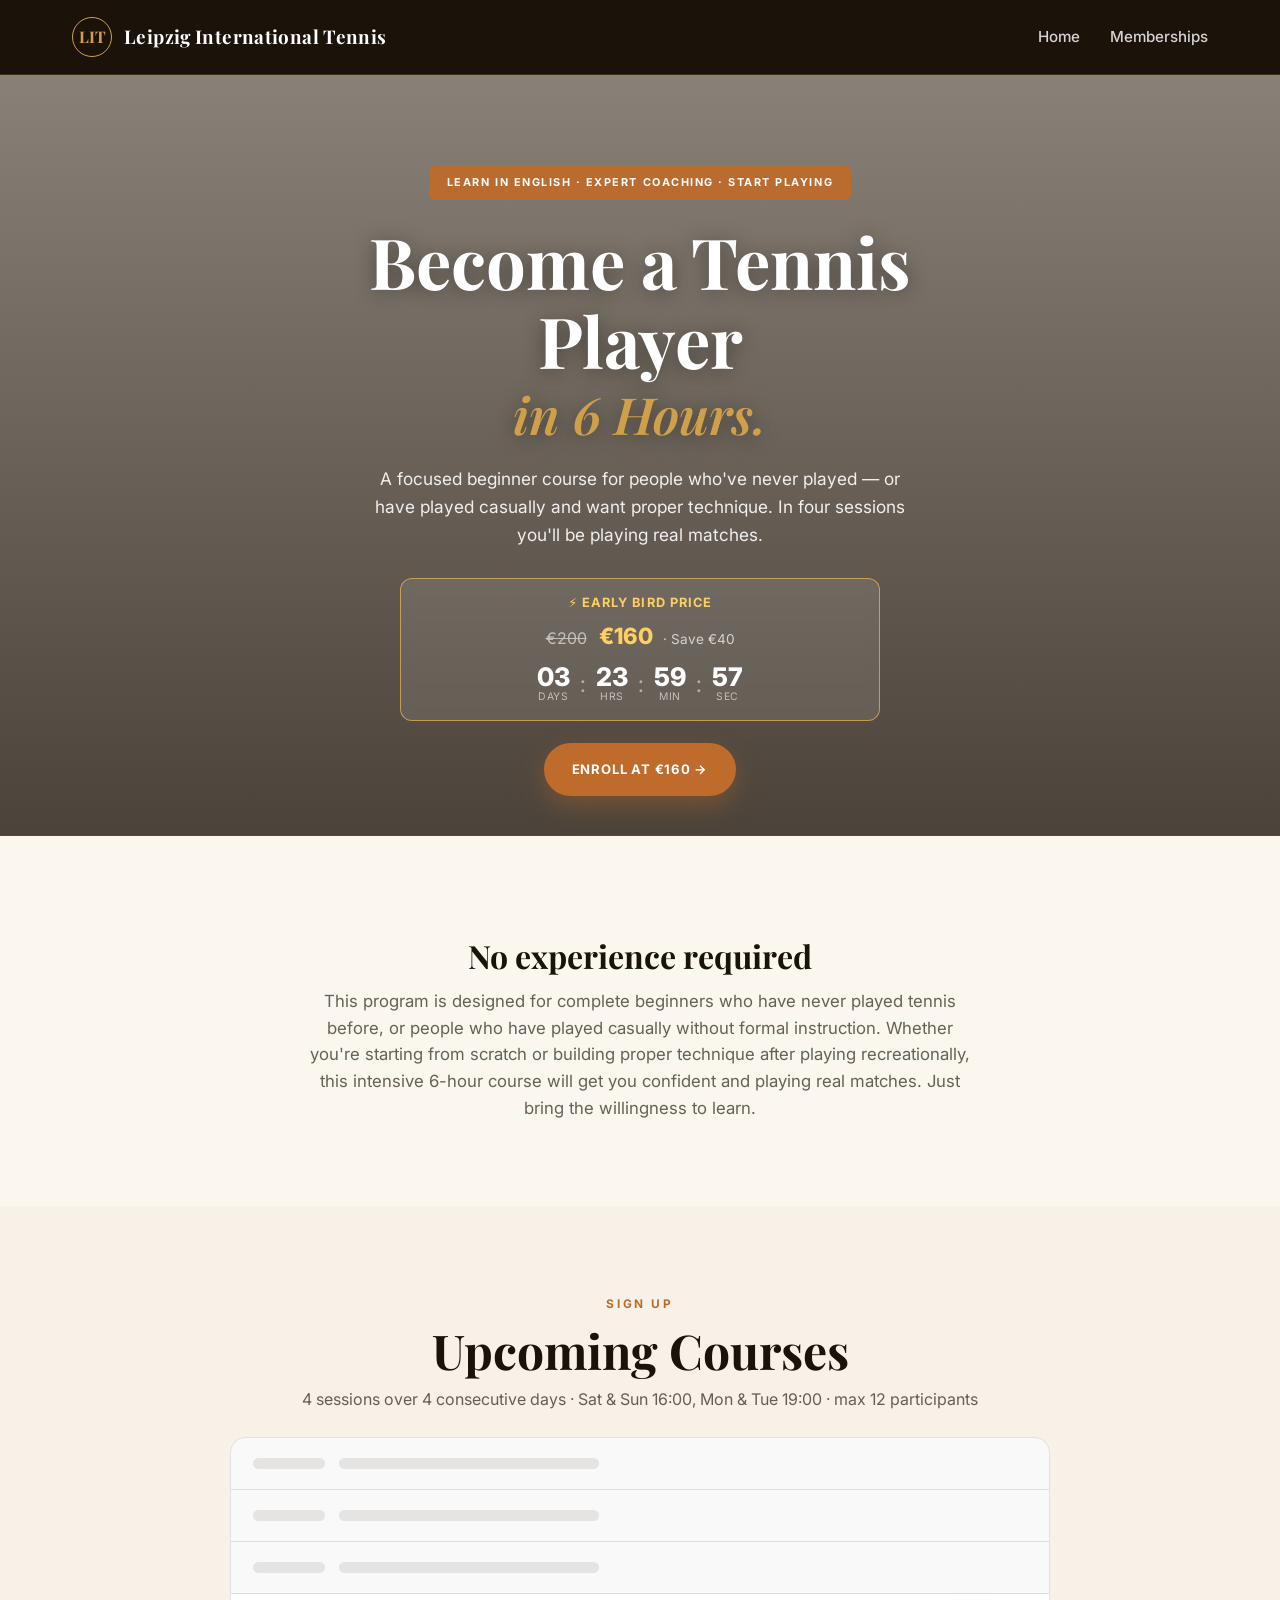
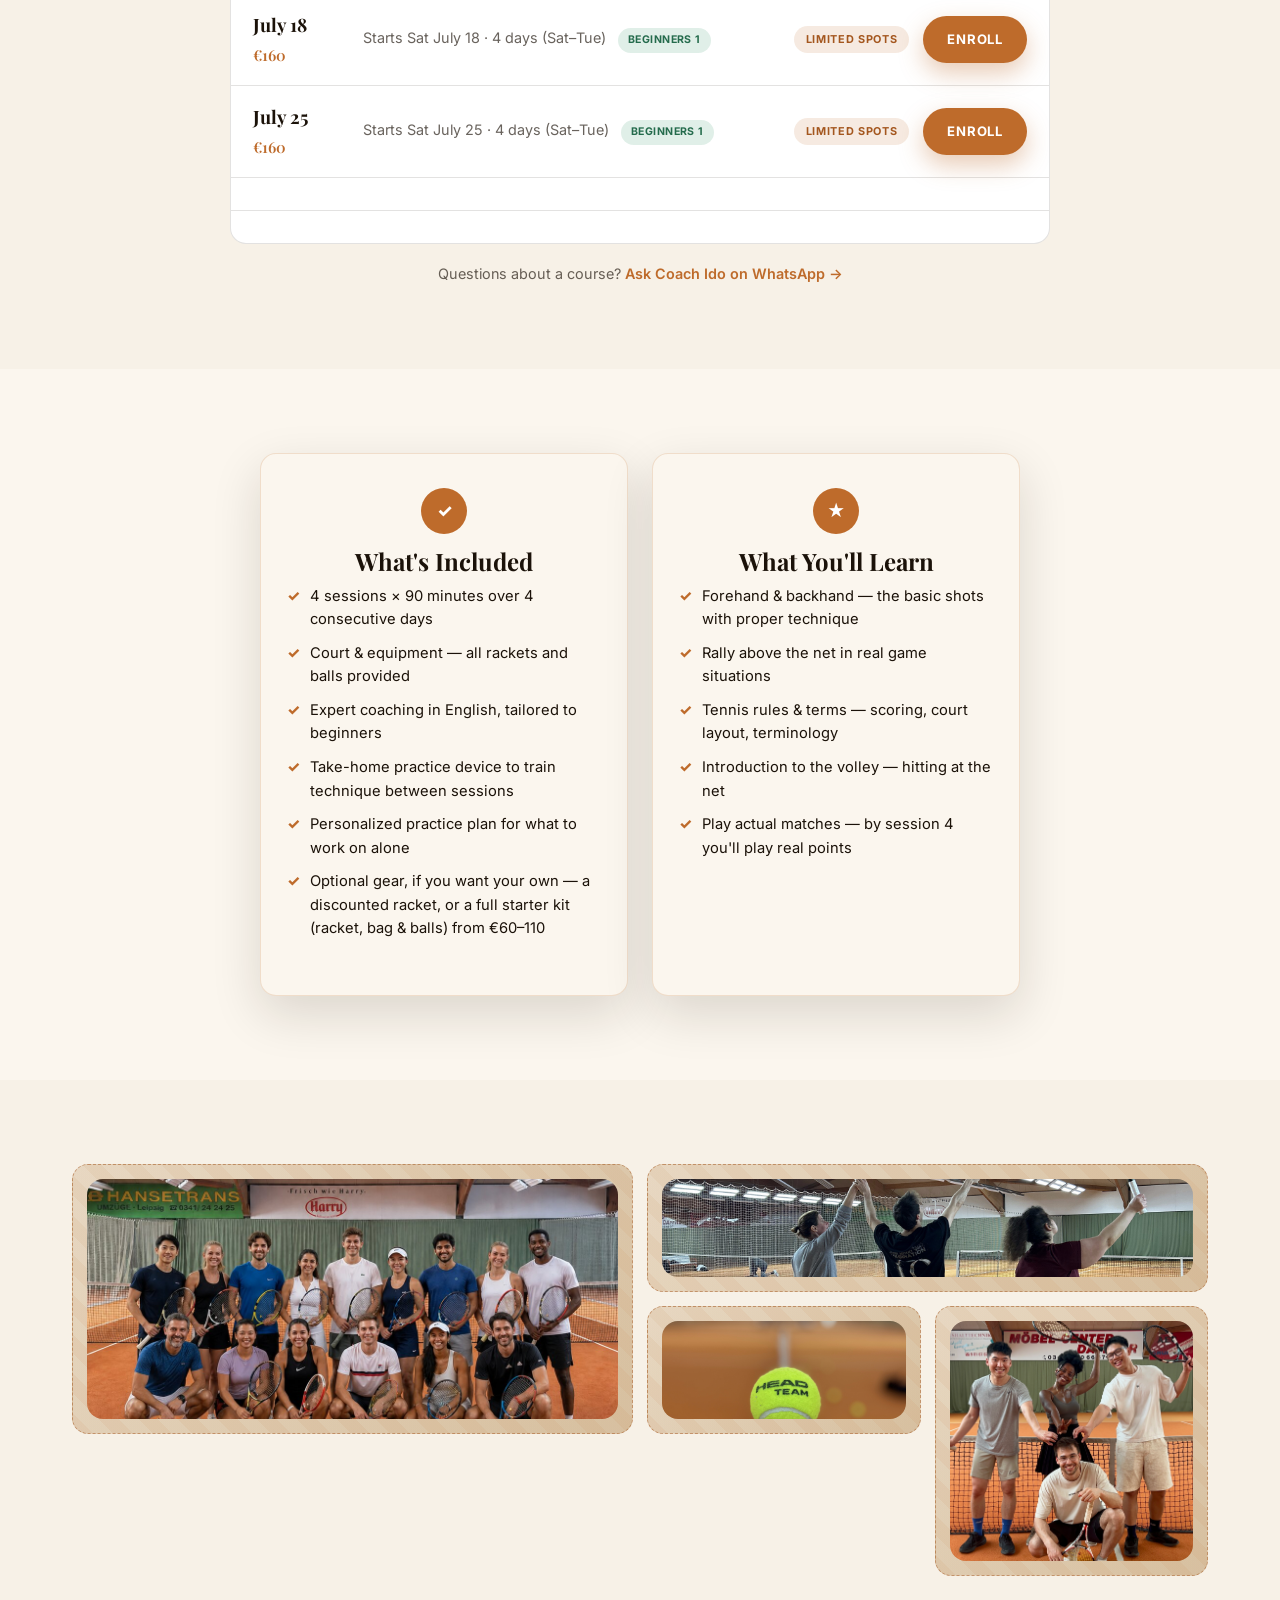
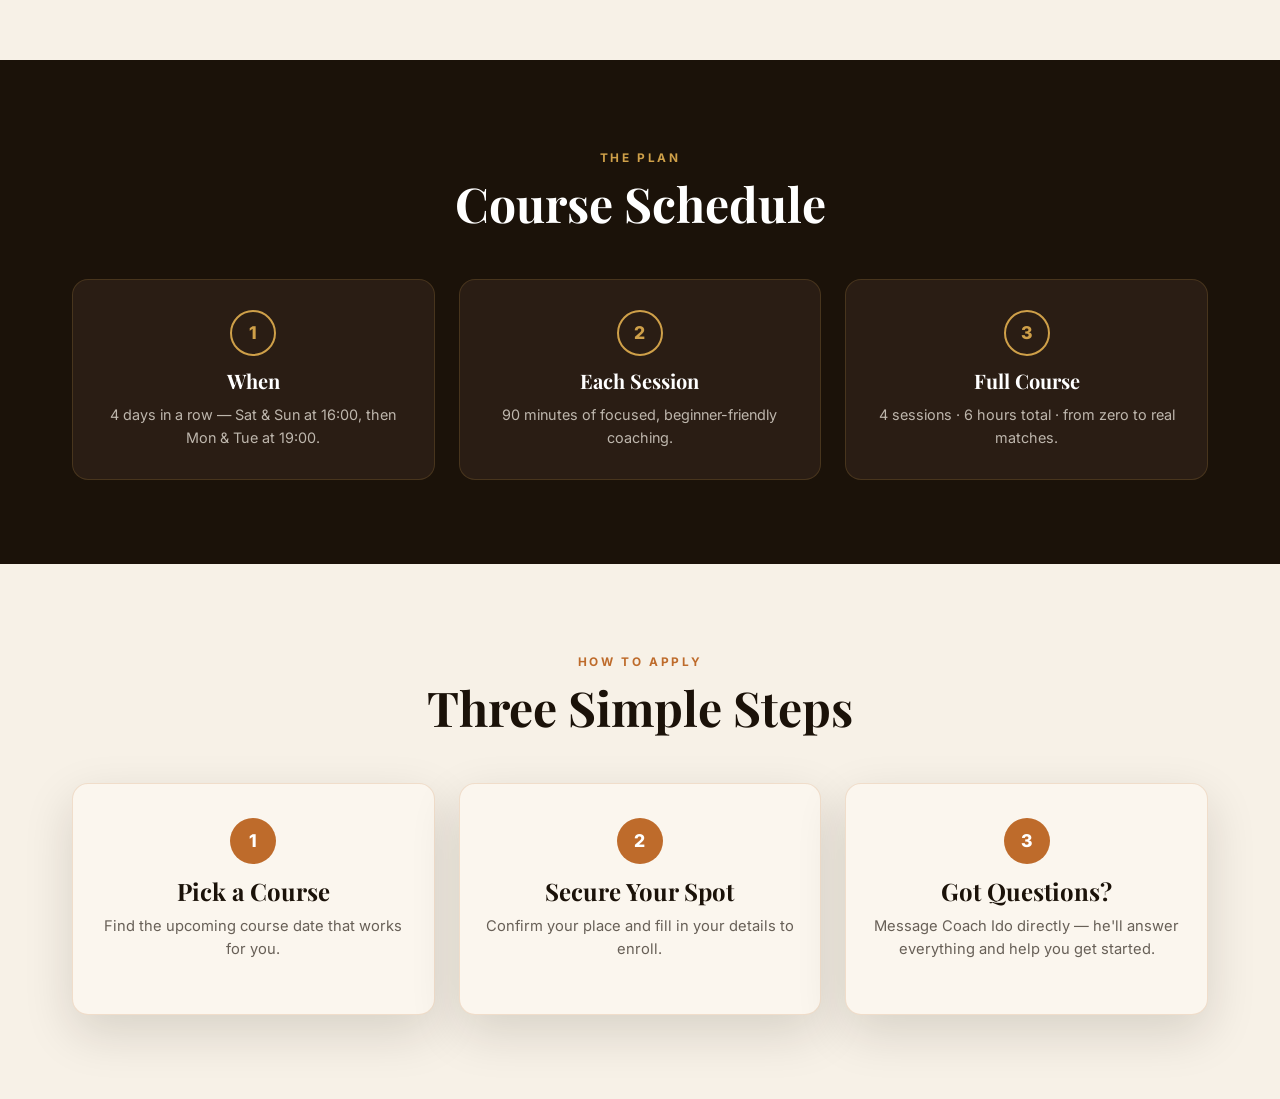
<file: index.html>
<!DOCTYPE html>
<html lang="en">
<head>
<meta charset="UTF-8" />
<!-- Meta Pixel Code -->
<script>
  !function(f,b,e,v,n,t,s)
  {if(f.fbq)return;n=f.fbq=function(){n.callMethod?
  n.callMethod.apply(n,arguments):n.queue.push(arguments)};
  if(!f._fbq)f._fbq=n;n.push=n;n.loaded=!0;n.version='2.0';
  n.queue=[];t=b.createElement(e);t.async=!0;
  t.src=v;s=b.getElementsByTagName(e)[0];
  s.parentNode.insertBefore(t,s)}(window, document,'script',
  'https://connect.facebook.net/en_US/fbevents.js');
  fbq('init', '2044538419493701');
  fbq('track', 'PageView');
</script>
<noscript><img height="1" width="1" style="display:none"
  src="https://www.facebook.com/tr?id=2044538419493701&ev=PageView&noscript=1"
/></noscript>
<!-- End Meta Pixel Code -->
<meta name="viewport" content="width=device-width, initial-scale=1.0" />
<title>Tennis Kickstart — Learn Tennis in 6 Hours | Leipzig International Tennis</title>
<meta name="description" content="Tennis Kickstart in Leipzig: become a tennis player in 6 hours. A beginner course of 4 × 90-minute sessions over 4 days in English — court, equipment, and a practice plan included." />
<meta property="og:title" content="Tennis Kickstart — Learn Tennis in 6 Hours" />
<meta property="og:description" content="Beginner tennis course in English — 4 sessions over 4 days, equipment included, play real matches by session 4." />
<meta property="og:type" content="website" />
<link rel="preconnect" href="https://fonts.googleapis.com"><link rel="preconnect" href="https://fonts.gstatic.com" crossorigin>
<link href="https://fonts.googleapis.com/css2?family=Playfair+Display:ital,wght@0,500;0,600;0,700;0,800;1,500;1,600&family=Inter:wght@300;400;500;600;700;800&display=swap" rel="stylesheet">
<link rel="canonical" href="https://www.leipziginternationaltennis.com/kickstart.html" />
<link rel="stylesheet" href="styles.css">
</head>
<body>

<header class="nav">
  <div class="wrap nav-inner">
    <a href="index.html" class="brand"><span class="logo">LIT</span><b>Leipzig International Tennis</b></a>
    <nav class="nav-links" id="navLinks">
      <a href="https://www.leipziginternationaltennis.com/">Home</a>
      <a href="https://www.leipziginternationaltennis.com/memberships">Memberships</a>
    </nav>
    <button class="nav-toggle" id="navToggle" aria-label="Menu">☰</button>
  </div>
</header>

<section class="hero" style="min-height:66vh;background:linear-gradient(180deg,rgba(27,18,9,.5),rgba(27,18,9,.78)),url('https://images.pexels.com/photos/32289800/pexels-photo-32289800.jpeg?auto=compress&cs=tinysrgb&w=1920');background-size:cover;background-position:center">
  <div class="hero-inner" style="padding:90px 22px 40px">
    <span class="badge">Learn in English · Expert coaching · Start playing</span>
    <h1>Become a Tennis Player<span class="script">in 6 Hours.</span></h1>
    <p class="lead">A focused beginner course for people who've never played — or have played casually and want proper technique. In four sessions you'll be playing real matches.</p>

    <!-- Early Bird Banner -->
    <div id="early-bird" style="background:rgba(255,255,255,0.1);border:1px solid rgba(255,200,80,0.6);border-radius:12px;padding:14px 20px;margin:20px auto 22px;max-width:480px;text-align:center;backdrop-filter:blur(6px)">
      <div style="color:#ffd060;font-size:.8rem;font-weight:700;letter-spacing:.08em;text-transform:uppercase;margin-bottom:4px">⚡ Early Bird Price</div>
      <div style="color:#fff;font-size:1rem;margin-bottom:10px">
        <span style="text-decoration:line-through;opacity:.6;margin-right:8px">€200</span>
        <span style="font-size:1.4rem;font-weight:800;color:#ffd060">€160</span>
        <span style="opacity:.7;font-size:.85rem;margin-left:6px">· Save €40</span>
      </div>
      <div style="display:flex;justify-content:center;gap:10px" id="countdown">
        <div style="text-align:center"><div id="cd-d" style="font-size:1.6rem;font-weight:800;color:#fff;line-height:1">--</div><div style="font-size:.65rem;color:rgba(255,255,255,.6);text-transform:uppercase;letter-spacing:.06em">Days</div></div>
        <div style="font-size:1.4rem;color:rgba(255,255,255,.5);align-self:flex-start;padding-top:2px">:</div>
        <div style="text-align:center"><div id="cd-h" style="font-size:1.6rem;font-weight:800;color:#fff;line-height:1">--</div><div style="font-size:.65rem;color:rgba(255,255,255,.6);text-transform:uppercase;letter-spacing:.06em">Hrs</div></div>
        <div style="font-size:1.4rem;color:rgba(255,255,255,.5);align-self:flex-start;padding-top:2px">:</div>
        <div style="text-align:center"><div id="cd-m" style="font-size:1.6rem;font-weight:800;color:#fff;line-height:1">--</div><div style="font-size:.65rem;color:rgba(255,255,255,.6);text-transform:uppercase;letter-spacing:.06em">Min</div></div>
        <div style="font-size:1.4rem;color:rgba(255,255,255,.5);align-self:flex-start;padding-top:2px">:</div>
        <div style="text-align:center"><div id="cd-s" style="font-size:1.6rem;font-weight:800;color:#fff;line-height:1">--</div><div style="font-size:.65rem;color:rgba(255,255,255,.6);text-transform:uppercase;letter-spacing:.06em">Sec</div></div>
      </div>
    </div>

    <a href="#enroll" class="btn btn-primary">Enroll at €160 →</a>
  </div>
</section>

<script>
(function() {
  // Set deadline to 4 days from first visit, stored in localStorage
  var key = 'kickstart_eb_deadline';
  var deadline = localStorage.getItem(key);
  if (!deadline) {
    deadline = Date.now() + 4 * 24 * 60 * 60 * 1000;
    localStorage.setItem(key, deadline);
  }
  deadline = parseInt(deadline);

  function tick() {
    var diff = deadline - Date.now();
    var eb = document.getElementById('early-bird');
    if (diff <= 0) {
      if (eb) eb.style.display = 'none';
      return;
    }
    var d = Math.floor(diff / 86400000);
    var h = Math.floor((diff % 86400000) / 3600000);
    var m = Math.floor((diff % 3600000) / 60000);
    var s = Math.floor((diff % 60000) / 1000);
    document.getElementById('cd-d').textContent = String(d).padStart(2,'0');
    document.getElementById('cd-h').textContent = String(h).padStart(2,'0');
    document.getElementById('cd-m').textContent = String(m).padStart(2,'0');
    document.getElementById('cd-s').textContent = String(s).padStart(2,'0');
    setTimeout(tick, 1000);
  }
  tick();
})();
</script>

<section class="section intro">
  <div class="wrap">
    <h2>No experience required</h2>
    <p>This program is designed for complete beginners who have never played tennis before, or people who have played casually without formal instruction. Whether you're starting from scratch or building proper technique after playing recreationally, this intensive 6-hour course will get you confident and playing real matches. Just bring the willingness to learn.</p>
  </div>
</section>

<section class="section" id="enroll">
  <div class="wrap">
    <div class="section-head" style="margin-bottom:24px"><span class="eyebrow">Sign up</span><h2>Upcoming Courses</h2><p style="color:var(--muted-light);margin-top:10px">4 sessions over 4 consecutive days · Sat &amp; Sun 16:00, Mon &amp; Tue 19:00 · max 12 participants</p></div>
    <div class="course-list">
      <div class="course-row past"><span class="ghost gd"></span><span class="ghost gi"></span></div>
      <div class="course-row past"><span class="ghost gd"></span><span class="ghost gi"></span></div>
      <div class="course-row past"><span class="ghost gd"></span><span class="ghost gi"></span></div>
      <div class="course-row open">
        <span class="c-date">July 18<br><small style="font-size:.95rem;font-weight:600;color:var(--orange)">€160</small></span>
        <span class="c-info">Starts Sat July 18 · 4 days (Sat–Tue) <span class="lvl-badge">Beginners 1</span></span>
        <span class="spots">Limited spots</span>
        <a href="https://wa.me/4915223182062?text=Hey%21%20I%27d%20like%20to%20sign%20up%20to%20the%20Kickstart%20program%20on%20July%2018%2C%20how%20can%20I%20complete%20the%20registration%3F" class="btn btn-primary" target="_blank" rel="noopener">Enroll</a>
      </div>
      <div class="course-row open">
        <span class="c-date">July 25<br><small style="font-size:.95rem;font-weight:600;color:var(--orange)">€160</small></span>
        <span class="c-info">Starts Sat July 25 · 4 days (Sat–Tue) <span class="lvl-badge">Beginners 1</span></span>
        <span class="spots">Limited spots</span>
        <a href="https://wa.me/4915223182062?text=Hey%21%20I%27d%20like%20to%20sign%20up%20to%20the%20Kickstart%20program%20on%20July%2025%2C%20how%20can%20I%20complete%20the%20registration%3F" class="btn btn-primary" target="_blank" rel="noopener">Enroll</a>
      </div>
      <div class="course-row tba"><span class="ghost gd"></span><span class="ghost gi"></span></div>
      <div class="course-row tba"><span class="ghost gd"></span><span class="ghost gi"></span></div>
    </div>
    <p class="center" style="margin-top:18px;color:var(--muted-light);font-size:.9rem">Questions about a course? <a href="https://wa.me/4915223182062?text=Hi%21%20I%20have%20a%20few%20questions%20regarding%20the%20Tennis%20Kickstart%20course%21" style="color:var(--orange);font-weight:600" target="_blank" rel="noopener">Ask Coach Ido on WhatsApp →</a></p>
  </div>
</section>

<section class="section" style="background:var(--cream-2)">
  <div class="wrap">
    <div class="cards two">
      <div class="card">
        <div class="pill-num">✓</div>
        <h3>What's Included</h3>
        <ul class="feat">
          <li>4 sessions × 90 minutes over 4 consecutive days</li>
          <li>Court &amp; equipment — all rackets and balls provided</li>
          <li>Expert coaching in English, tailored to beginners</li>
          <li>Take-home practice device to train technique between sessions</li>
          <li>Personalized practice plan for what to work on alone</li>
          <li>Optional gear, if you want your own — a discounted racket, or a full starter kit (racket, bag &amp; balls) from €60–110</li>
        </ul>
      </div>
      <div class="card">
        <div class="pill-num">★</div>
        <h3>What You'll Learn</h3>
        <ul class="feat">
          <li>Forehand &amp; backhand — the basic shots with proper technique</li>
          <li>Rally above the net in real game situations</li>
          <li>Tennis rules &amp; terms — scoring, court layout, terminology</li>
          <li>Introduction to the volley — hitting at the net</li>
          <li>Play actual matches — by session 4 you'll play real points</li>
        </ul>
      </div>
    </div>
  </div>
</section>

<section class="section">
  <div class="wrap">
    <div class="art-gallery">
      <div class="ph"><img src="images/hero.jpg" alt="Tennis court hero" style="width:100%;height:100%;object-fit:cover;display:block"></div>
      <div class="ph"><img src="images/kickstart-group.jpg" alt="Kickstart participants" style="width:100%;height:100%;object-fit:cover;display:block"></div>
      <div class="ph"><img src="images/kickstart-team-large.jpg" alt="Kickstart group on court" style="width:100%;height:100%;object-fit:cover;display:block"></div>
      <div class="ph" style="grid-row:span 2"><img src="images/IMG_6059.JPG" alt="Tennis session" style="width:100%;height:100%;object-fit:cover;object-position:center 57%;display:block"></div>
    </div>
  </div>
</section>

<section class="section dark">
  <div class="wrap">
    <div class="section-head"><span class="eyebrow" style="color:var(--gold)">The plan</span><h2>Course Schedule</h2></div>
    <div class="cards">
      <div class="b-card"><div class="pill-num">1</div><h3>When</h3><p>4 days in a row — Sat &amp; Sun at 16:00, then Mon &amp; Tue at 19:00.</p></div>
      <div class="b-card"><div class="pill-num">2</div><h3>Each Session</h3><p>90 minutes of focused, beginner-friendly coaching.</p></div>
      <div class="b-card"><div class="pill-num">3</div><h3>Full Course</h3><p>4 sessions · 6 hours total · from zero to real matches.</p></div>
    </div>
  </div>
</section>

<section class="section">
  <div class="wrap">
    <div class="section-head"><span class="eyebrow">How to apply</span><h2>Three Simple Steps</h2></div>
    <div class="cards">
      <div class="card"><div class="pill-num">1</div><h3>Pick a Course</h3><p class="desc">Find the upcoming course date that works for you.</p></div>
      <div class="card"><div class="pill-num">2</div><h3>Secure Your Spot</h3><p class="desc">Confirm your place and fill in your details to enroll.</p></div>
      <div class="card"><div class="pill-num">3</div><h3>Got Questions?</h3><p class="desc">Message Coach Ido directly — he'll answer everything and help you get started.</p></div>
    </div>
  </div>
</section>

<footer>
  <div class="wrap foot-grid">
    <di
</file>
<file: styles.css>
/* Leipzig International Tennis — shared design system */
:root{
  --espresso:#1B1209;
  --espresso-2:#241913;
  --espresso-card:#2A1D14;
  --cream:#F7F1E7;
  --cream-2:#FBF6EE;
  --orange:#BE6B2B;
  --orange-dark:#A4571F;
  --gold:#CFA049;
  --green:#3F9B73;
  --lime:#CBEF45;
  --wa:#25D366;
  --ink:#1B1209;
  --muted-dark:rgba(247,241,231,.72);
  --muted-light:rgba(27,18,9,.66);
  --line:rgba(190,107,43,.35);
  --line-soft:rgba(27,18,9,.12);
  --maxw:1180px;
  --radius:16px;
  --shadow:0 18px 50px rgba(27,18,9,.14);
}
*{box-sizing:border-box;margin:0;padding:0}
html{scroll-behavior:smooth}
body{font-family:'Inter',system-ui,sans-serif;color:var(--ink);background:var(--cream);line-height:1.6;-webkit-font-smoothing:antialiased}
h1,h2,h3,h4{font-family:'Playfair Display',serif;line-height:1.12;font-weight:700}
a{color:inherit;text-decoration:none}
img{max-width:100%;display:block}
.wrap{max-width:var(--maxw);margin:0 auto;padding:0 22px}
.eyebrow{font-family:'Inter';font-weight:700;letter-spacing:.22em;text-transform:uppercase;font-size:.74rem;color:var(--orange)}
.section{padding:84px 0}
.center{text-align:center}

/* Placeholders */
.ph{position:relative;background:
    repeating-linear-gradient(45deg,rgba(190,107,43,.10) 0 14px,rgba(190,107,43,.04) 14px 28px),
    linear-gradient(135deg,#e9dcc8,#d8c3a4);
  display:flex;align-items:center;justify-content:center;color:var(--orange-dark);font-weight:600;
  font-size:.8rem;letter-spacing:.08em;text-transform:uppercase;border:1px dashed rgba(164,87,31,.5);
  border-radius:12px;min-height:120px;text-align:center;padding:14px}
.ph.dark{background:
    repeating-linear-gradient(45deg,rgba(207,160,73,.10) 0 14px,rgba(207,160,73,.03) 14px 28px),
    linear-gradient(135deg,#2c1f15,#221710);
  color:var(--gold);border-color:rgba(207,160,73,.45)}

/* Buttons */
.btn{display:inline-flex;align-items:center;gap:.5em;font-weight:700;letter-spacing:.06em;text-transform:uppercase;
  font-size:.82rem;padding:14px 26px;border-radius:50px;cursor:pointer;border:2px solid transparent;
  transition:transform .15s ease,box-shadow .2s ease,background .2s,color .2s}
.btn:hover{transform:translateY(-2px)}
.btn-primary{background:var(--orange);color:#fff;box-shadow:0 10px 24px rgba(190,107,43,.35)}
.btn-primary:hover{background:var(--orange-dark)}
.btn-ghost{background:transparent;color:var(--orange);border-color:var(--orange)}
.btn-ghost:hover{background:var(--orange);color:#fff}
.btn-light{background:#fff;color:var(--ink)}
.btn-wa{background:#fff;color:var(--wa);font-weight:800}
.btn-lime{background:var(--lime);color:#1b1f08;font-weight:800}

/* NAV */
header.nav{position:sticky;top:0;z-index:60;background:var(--espresso);border-bottom:1px solid rgba(207,160,73,.18)}
.nav-inner{display:flex;align-items:center;justify-content:space-between;height:74px}
.brand{display:flex;align-items:center;gap:12px;color:#fff}
.brand .logo{width:40px;height:40px;border:1.5px solid var(--gold);border-radius:50%;display:flex;align-items:center;
  justify-content:center;color:var(--gold);font-family:'Playfair Display';font-weight:700}
.brand b{font-family:'Playfair Display';font-weight:700;font-size:1.18rem;letter-spacing:.02em;color:#fff}
.nav-links{display:flex;align-items:center;gap:30px}
.nav-links a{color:rgba(255,255,255,.82);font-weight:500;font-size:.95rem}
.nav-links a:hover{color:var(--orange)}
.nav-cta{padding:10px 20px;font-size:.74rem}
.nav-toggle{display:none;background:none;border:none;color:#fff;font-size:1.6rem;cursor:pointer}

/* HERO */
.hero{position:relative;color:#fff;min-height:88vh;display:flex;align-items:center;
  background:linear-gradient(180deg,rgba(27,18,9,.55),rgba(27,18,9,.78)),
  repeating-linear-gradient(45deg,#3a2817 0 30px,#33230f 30px 60px);text-align:center;overflow:hidden}
.hero .ph-note{position:absolute;top:16px;left:50%;transform:translateX(-50%);background:rgba(0,0,0,.4);
  color:var(--gold);font-size:.7rem;letter-spacing:.12em;text-transform:uppercase;padding:6px 14px;border-radius:30px;
  border:1px dashed rgba(207,160,73,.5)}
.hero-inner{max-width:760px;margin:0 auto;padding:120px 22px 90px}
.badge{display:inline-block;background:rgba(190,107,43,.92);color:#fff;font-weight:700;letter-spacing:.14em;
  text-transform:uppercase;font-size:.68rem;padding:9px 18px;border-radius:6px;margin-bottom:22px}
.hero h1{font-size:clamp(2.6rem,6vw,4.4rem);text-shadow:0 2px 20px rgba(0,0,0,.4)}
.hero .script{display:block;font-style:italic;color:var(--gold);font-weight:600;font-size:clamp(2rem,4.6vw,3.2rem);margin-top:6px}
.hero p.lead{font-size:1.08rem;color:rgba(255,255,255,.9);max-width:560px;margin:22px auto 30px}
.offer-card{background:rgba(27,18,9,.66);backdrop-filter:blur(6px);border:1px solid rgba(207,160,73,.35);
  border-radius:14px;padding:24px;max-width:430px;margin:0 auto}
.offer-card .tag{color:var(--gold);letter-spacing:.18em;font-size:.7rem;text-transform:uppercase;font-weight:700}
.offer-card h3{font-size:1.7rem;margin:4px 0}
.offer-card p{color:rgba(255,255,255,.8);font-size:.92rem;margin-bottom:16px}

/* INTRO */
.intro{background:var(--cream-2);text-align:center}
.intro .link-more{color:var(--orange);font-weight:700;text-decoration:underline;text-underline-offset:4px}
.intro h2{font-size:2rem;margin:18px 0 14px}
.intro p{max-width:680px;margin:0 auto;color:var(--muted-light);font-size:1.05rem}

.section-head{text-align:center;margin-bottom:48px}
.section-head h2{font-size:clamp(2rem,4vw,3rem);margin-top:8px}
.page-head{text-align:center;margin-bottom:30px}
.page-head h1{font-size:clamp(2.2rem,5vw,3.2rem);margin:6px 0}
.page-head p{color:var(--muted-light)}

/* CARDS */
.cards{display:grid;grid-template-columns:repeat(3,1fr);gap:24px;align-items:stretch}
.cards.four{grid-template-columns:repeat(4,1fr)}
.cards.two{grid-template-columns:repeat(2,1fr);max-width:760px;margin:0 auto}
.card{background:var(--cream-2);border:1px solid rgba(190,107,43,.18);border-radius:var(--radius);padding:34px 26px;
  display:flex;flex-direction:column;position:relative;box-shadow:var(--shadow)}
.card.popular{border:2px solid var(--orange);transform:scale(1.02)}
.pill-num{width:46px;height:46px;border-radius:50%;background:var(--orange);color:#fff;display:flex;align-items:center;
  justify-content:center;font-weight:800;font-size:1.1rem;margin:0 auto 14px}
.ribbon{position:absolute;top:-13px;left:50%;transform:translateX(-50%);background:var(--orange);color:#fff;
  font-size:.66rem;font-weight:800;letter-spacing:.12em;text-transform:uppercase;padding:6px 16px;border-radius:6px}
.card h3{text-align:center;font-size:1.5rem;margin-bottom:10px}
.card .desc{text-align:center;color:var(--muted-light);font-size:.92rem;margin-bottom:18px}
.feat{list-style:none;display:flex;flex-direction:column;gap:10px;margin-bottom:20px}
.feat li{display:flex;gap:10px;font-size:.92rem;align-items:flex-start}
.feat li::before{content:"✓";color:var(--orange);font-weight:800}
.price{text-align:center;font-family:'Playfair Display';font-size:1.7rem;font-weight:700;margin:auto 0 6px}
.price small{font-family:'Inter';font-size:.85rem;font-weight:500;color:var(--muted-light)}
.card .btn{margin-top:14px;justify-content:center;width:100%}
.trial-tag{text-align:center;background:var(--gold);color:#3a2606;font-weight:700;font-size:.72rem;letter-spacing:.08em;
  text-transform:uppercase;padding:6px 10px;border-radius:6px;margin-bottom:8px}

/* Become a member banner */
.member-banner{background:var(--espresso);color:#fff;border-radius:20px;padding:44px 32px;text-align:center;margin-bottom:42px}
.member-banner .eyebrow{display:inline-block;margin-bottom:8px;color:var(--gold)}
.member-banner h2{color:#fff;font-size:clamp(1.9rem,4vw,2.7rem)}
.member-banner .script{display:block;font-family:'Playfair Display';font-style:italic;color:var(--gold);font-weight:600;font-size:clamp(1.3rem,3vw,1.95rem);margin-top:4px}
.member-banner p{color:var(--muted-dark);max-width:640px;margin:16px auto 0}
.member-points{display:flex;flex-wrap:wrap;justify-content:center;gap:12px 28px;margin:22px 0 26px}
.member-points span{display:flex;align-items:center;gap:8px;font-size:.95rem;color:#fff}
.member-points span i{color:var(--gold);font-style:normal;font-weight:800}
.member-banner .btns{display:flex;gap:12px;justify-content:center;flex-wrap:wrap}

/* DARK */
.dark{background:var(--espresso);color:#fff}
.dark .section-head h2,.dark h2,.dark h3{color:#fff}
.dark .muted{color:var(--muted-dark)}

/* Zero 2 Hero */
.z2h{background:var(--espresso-2);border:1px solid rgba(207,160,73,.25);border-radius:20px;
  display:grid;grid-template-columns:1.1fr 1fr .8fr;gap:30px;padding:42px;align-items:center}
.z2h h3{font-size:2rem}
.z2h .chip{display:inline-flex;align-items:center;gap:6px;background:var(--orange);color:#fff;font-weight:700;
  font-size:.74rem;letter-spacing:.08em;text-transform:uppercase;padding:7px 14px;border-radius:30px;margin:14px 0}
.z2h p{color:var(--muted-dark);font-size:.95rem}
.z2h .feat li{color:#fff}
.z2h .apply{text-align:center}
.z2h .apply .eyebrow{color:var(--gold)}
.z2h .apply p{color:#fff;margin:10px 0 18px;font-family:'Playfair Display';font-size:1.05rem}

/* Coach */
.coach .vid{max-width:880px;margin:0 auto;border-radius:18px;overflow:hidden}
.coach .vid .ph{min-height:420px;font-size:1rem}
.play{width:74px;height:74px;border-radius:50%;border:2px solid #fff;display:flex;align-items:center;
  justify-content:center;color:#fff;font-size:1.4rem;margin:0 auto 10px;background:rgba(0,0,0,.25)}

/* Benefits */
.benefits .cards{grid-template-columns:repeat(3,1fr)}
.b-card{background:var(--espresso-card);border:1px solid rgba(207,160,73,.18);border-radius:var(--radius);padding:30px 26px;text-align:center}
.b-card .pill-num{background:transparent;border:2px solid var(--gold);color:var(--gold)}
.b-card h3{color:#fff;font-size:1.25rem;margin-bottom:10px}
.b-card p{color:var(--muted-dark);font-size:.9rem}

/* Testimonials */
.tcards{display:grid;grid-template-columns:repeat(5,1fr);gap:16px}
.tcard{background:#fff;border-radius:14px;padding:24px 18px;box-shadow:var(--shadow);display:flex;flex-direction:column}
.tcard .q{font-family:'Playfair Display';font-size:2rem;color:var(--orange);line-height:.4;height:18px}
.tcard h4{font-size:1.02rem;margin:8px 0}
.tcard p{font-size:.85rem;color:var(--muted-light);flex:1}
.stars{color:var(--orange);letter-spacing:2px;margin-top:12px}

/* Gallery */
.gallery{display:grid;grid-template-columns:repeat(4,1fr);grid-auto-rows:150px;gap:12px}
.gallery .ph{height:100%}
.gallery .ph:nth-child(1){grid-row:span 2}
.gallery .ph:nth-child(4){grid-row:span 2}
.gallery img{width:100%;height:100%;object-fit:cover;border-radius:12px;display:block}
.gallery .tall{grid-row:span 2}
/* Artistic photo mosaic (Kickstart) */
.art-gallery{display:grid;grid-template-columns:repeat(4,1fr);grid-auto-rows:128px;gap:14px}
.art-gallery .ph{height:100%;min-height:0;border-radius:16px}
.art-gallery .ph:nth-child(1){grid-column:span 2;grid-row:span 2}
.art-gallery .ph:nth-child(2){grid-column:span 2}
.art-gallery .ph:nth-child(5){grid-column:span 4}
.art-gallery img{width:100%;height:100%;object-fit:cover;border-radius:16px;display:block}
/* Course list */
.course-list{max-width:820px;margin:0 auto;border:1px solid var(--line-soft);border-radius:16px;overflow:hidden;background:#fff}
.course-row{display:flex;align-items:center;gap:14px;padding:16px 22px;border-bottom:1px solid var(--line-soft)}
.course-row:last-child{border-bottom:none}
.course-row .c-date{font-family:'Playfair Display';font-size:1.15rem;font-weight:700;min-width:96px;flex-shrink:0}
.course-row .c-info{flex:1;min-width:0;font-size:.9rem;color:var(--muted-light)}
.course-row .spots{flex-shrink:0;background:rgba(190,107,43,.14);color:var(--orange-dark);font-weight:700;font-size:.68rem;
  letter-spacing:.06em;text-transform:uppercase;padding:5px 12px;border-radius:50px}
.course-row .btn{flex-shrink:0;padding:11px 22px}
.course-row.past{background:rgba(27,18,9,.025);padding-top:20px;padding-bottom:20px}
.course-row.past .ghost{display:block;height:11px;border-radius:6px;background:rgba(27,18,9,.09)}
.course-row.past .gd{width:72px;flex-shrink:0}
.course-row.past .gi{flex:1;max-width:260px}
.course-row.tba .c-date{color:rgba(27,18,9,.4)}
.course-row.tba .c-info{color:rgba(27,18,9,.45);font-style:italic}
.lvl-badge{display:inline-block;background:rgba(63,155,115,.16);color:#246b4c;font-weight:700;font-size:.66rem;
  padding:4px 10px;border-radius:50px;text-transform:uppercase;letter-spacing:.04em;margin-left:8px}

@media(max-width:640px){
  .art-gallery{grid-template-columns:1fr 1fr;grid-auto-rows:120px}
  .art-gallery .ph{grid-column:auto!important;grid-row:auto!important}
  .course-row{flex-wrap:wrap;gap:8px 12px}
  .course-row .c-info{flex-basis:100%;order:3}
  .course-row .btn{margin-left:auto}
}

@media(max-width:768px){
  .cards{grid-template-columns:1fr!important}
  .cards.two{grid-template-columns:1fr!important}
  .nav-toggle{display:block}
  .nav-links{display:none;position:absolute;top:74px;left:0;right:0;background:var(--espresso);
    flex-direction:column;gap:0;padding:12px 0;z-index:59}
  .nav-links.open{display:flex}
  .nav-links a{padding:14px 24px;width:100%;border-bottom:1px solid rgba(255,255,255,.07)}
  .section{padding:52px 0}
}

/* Quiz teaser */
.quiz{background:#15120c;border-radius:22px;padding:50px;display:grid;grid-template-columns:1fr 1fr;gap:30px;align-items:center}
.quiz h2{color:#fff;font-size:2.6rem;text-transform:uppercase;font-family:'Inter';font-weight:800;letter-spacing:-.01em}
.quiz h2 .lime{color:var(--lime);display:block}
.quiz p{color:var(--muted-dark);margin:16px 0 24px}
.quiz .panel{background:#0e0c08;border:1px solid rgba(203,239,69,.25);border-radius:16px;padding:26px}
.quiz .q-label{color:var(--lime);font-weight:700;letter-spacing:.1em;font-size:.74rem;text-transform:uppercase}
.quiz .opt{background:rgba(255,255,255,.04);border:1px solid rgba(255,255,255,.12);border-radius:10px;padding:13px 16px;
  margin-top:10px;color:#fff;font-size:.92rem;display:flex;align-items:center;gap:12px;cursor:pointer}
.quiz .opt:hover{border-color:var(--lime)}
.quiz .opt .dot{width:16px;height:16px;border-radius:50%;border:2px solid rgba(255,255,255,.4)}

/* FAQ */
.faq-grid{display:grid;grid-template-columns:repeat(3,1fr);gap:26px 34px}
.faq-item{border-top:1px solid var(--line);padding-top:16px}
.faq-item h4{color:#fff;font-size:1.05rem;margin-bottom:8px}
.faq-item p{color:var(--muted-dark);font-size:.9rem}

/* Contact */
.contact-grid{display:grid;grid-template-columns:1fr 1fr;gap:40px;align-items:center}
.contact h2{font-size:2.4rem;border-left:4px solid var(--orange);padding-left:16px}
.contact .info{margin-top:22px}
.contact .info .label{font-size:.78rem;color:var(--muted-light);text-transform:uppercase;letter-spacing:.1em}
.contact .info .val{font-size:1.15rem;font-weight:600;margin-bottom:16px}
.wa-card{background:var(--wa);color:#fff;border-radius:18px;padding:36px;text-align:center}
.wa-card .emoji{font-size:2rem}
.wa-card h3{color:#fff;font-size:1.7rem;margin:6px 0}
.wa-card p{color:rgba(255,255,255,.92);margin-bottom:18px}

/* SCHEDULE — teaser (homepage) */
.sched-card{max-width:820px;margin:0 auto;background:#fff;border:1px solid var(--line-soft);border-radius:18px;
  padding:22px 22px 24px;box-shadow:var(--shadow)}
.sched-card-top{display:flex;align-items:center;justify-content:space-between;gap:10px;flex-wrap:wrap;
  padding-bottom:14px;margin-bottom:16px;border-bottom:1px solid var(--line-soft)}
.sched-card-top .wk{display:flex;align-items:center;gap:8px;font-weight:700;font-size:.82rem;text-transform:uppercase;letter-spacing:.07em;color:var(--ink)}
.sched-card-top .wk i{color:var(--orange);font-style:normal}
.sched-legend{display:flex;gap:14px;font-size:.72rem;color:var(--muted-light);flex-wrap:wrap}
.sched-legend span{display:flex;align-items:center;gap:5px}
.sched-legend i{width:11px;height:11px;border-radius:3px;display:inline-block}
.sched-card .btnrow{text-align:center;margin-top:18px}
.mini-week{display:grid;grid-template-columns:repeat(6,1fr);gap:6px}
.mc-col{display:flex;flex-direction:column;gap:6px}
.mc-day{text-align:center;font-size:.64rem;font-weight:700;color:var(--muted-light);text-transform:uppercase;letter-spacing:.06em}
.mc-cell{border-radius:8px;min-height:62px;display:flex;flex-direction:column;align-items:center;justify-content:center;
  text-align:center;line-height:1.15;padding:4px;border:1px solid transparent}
.mc-cell.na{background:var(--cream);border-color:var(--line-soft);color:rgba(27,18,9,.3);font-size:1rem}
.mc-cell.group{background:var(--orange);color:#fff}
.mc-cell.private{background:var(--gold);color:#4a3408}
.mc-cell.kids{background:var(--green);color:#fff}
.mc-cell.trial{background:var(--orange);color:#fff}
.mc-cell b{font-size:.66rem;text-transform:uppercase;letter-spacing:.03em;font-weight:800}
.mc-cell span{font-size:.64rem;font-weight:600}

/* SCHEDULE — full grid (book page) */
.sched-top{text-align:center}
.sched-top .urgency{display:inline-block;background:var(--espresso);color:#fff;border-radius:50px;padding:10px 22px;
  font-size:.86rem;font-weight:600;margin:6px auto 22px}
.sched-top .urgency b{color:var(--gold)}
.legend{display:flex;gap:18px;flex-wrap:wrap;justify-content:center;margin-bottom:16px;font-size:.8rem;color:var(--muted-light)}
.legend span{display:flex;align-items:center;gap:7px}
.sw{width:14px;height:14px;border-radius:4px;display:inline-block}
.board{overflow-x:auto;border:1px solid var(--line-soft);border-radius:16px;background:var(--cream-2);padding:12px}
.weeknav{display:flex;align-items:center;justify-content:center;gap:18px;margin-bottom:16px}
.weeknav button{width:40px;height:40px;border-radius:50%;border:1px solid var(--line-soft);background:#fff;cursor:pointer;font-size:1.3rem;line-height:1;color:var(--ink)}
.weeknav button:hover:not(:disabled){border-color:var(--orange);color:var(--orange)}
.weeknav button:disabled{opacity:.35;cursor:not-allowed}
.weeknav .wl{font-weight:700;font-size:.95rem;min-width:210px;text-align:center}
.grid-cal{display:grid;grid-template-columns:64px repeat(6,minmax(108px,1fr));gap:6px;min-width:760px}
.gh{font-size:.78rem;font-weight:700;text-align:center;padding:8px 0;color:var(--ink)}
.gh span{display:block;font-weight:500;font-size:.68rem;color:var(--muted-light)}
.tlabel{font-size:.74rem;color:var(--muted-light);font-weight:600;display:flex;align-items:center;justify-content:flex-end;padding-right:8px}
.cell{min-height:58px;border-radius:8px;display:flex;flex-direction:column;align-items:center;justify-content:center;
  font-size:.72rem;font-weight:600;text-align:center;line-height:1.15}
.cell.na{background:rgba(27,18,9,.06)}
.cell.open{cursor:pointer;color:#fff;border:2px solid transparent;transition:transform .12s;padding:7px 5px;gap:1px}
.cell.open:hover{transform:translateY(-2px)}
.cell.group{background:var(--orange)}
.cell.private{background:var(--gold);color:#4a3408}
.cell.kids{background:var(--gre
</file>
